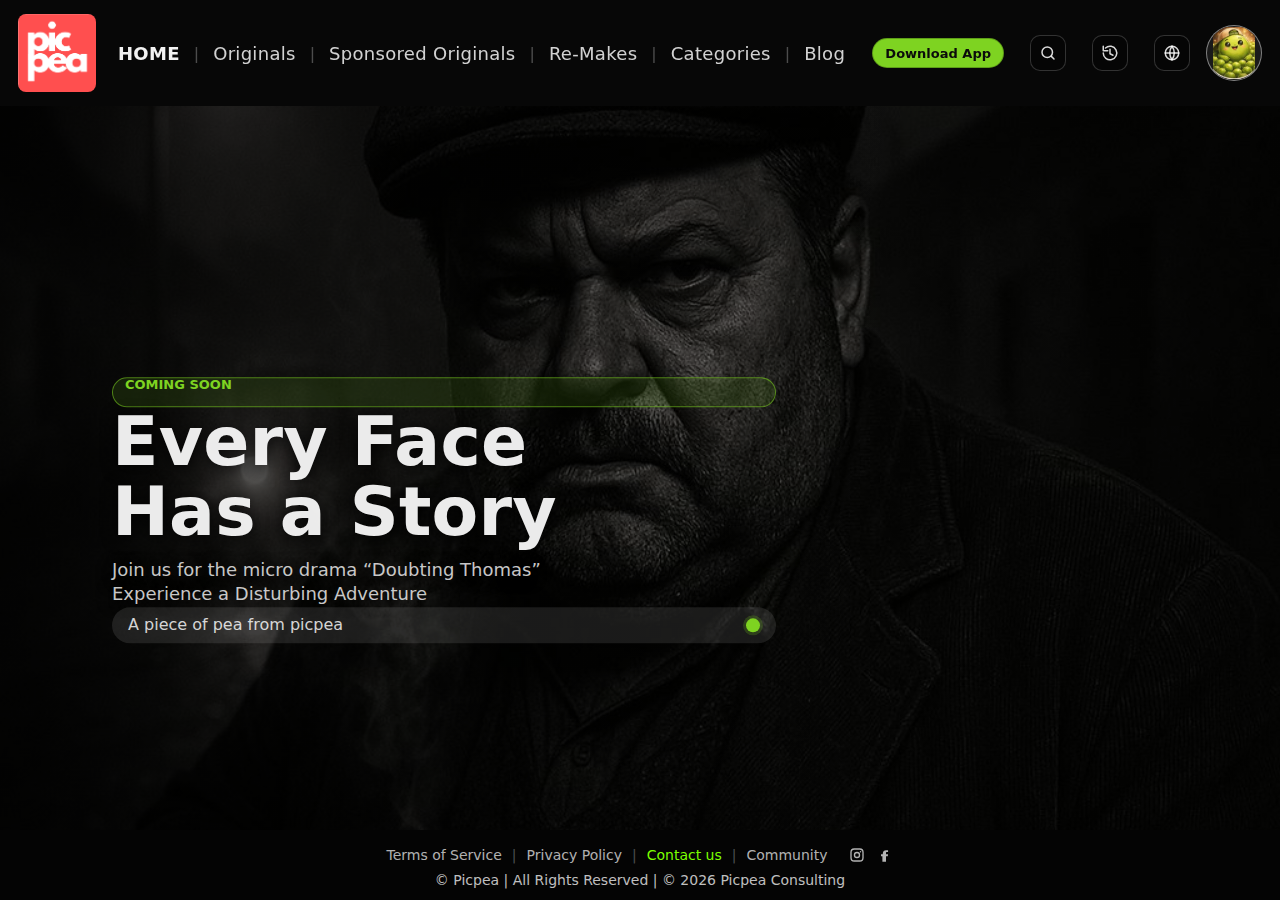
<file: index.html>
<!DOCTYPE html>

<html lang="en">
<head>
    <meta name="google-site-verification" content="h4TWh0Jeo3O_AjvS-w_kqd24vaJirA88tb8kxcRZXjg" />
<meta charset="utf-8"/>
<meta content="width=device-width, initial-scale=1" name="viewport"/>
<title>Picpea Studio | Original Micro Drama Series</title>
<meta name="build" content="20260211_v3b"/>
<link rel="preload" as="image" href="assets/pea.webp?v=20260211_1" type="image/webp" fetchpriority="high">
<link rel="preload" as="image" href="assets/pea.png?v=20260211_1" type="image/png" fetchpriority="high">

<link href="styles.20260211_1.css" rel="stylesheet"/>
  <link href="mobile.20260211_1.css" rel="stylesheet" media="(max-width: 768px)">
  <link rel="preload" as="image" href="assets/hero-bg.jpg">

  <link rel="preload" as="image" href="assets/hero_slide2.jpg">
  <link rel="preload" as="image" href="assets/hero_slide3.jpg">

<style id="pea-modal-inline">
/* Critical fixes: keep modal as overlay everywhere */
#subscribeModal.modal{position:fixed;inset:0;display:none;z-index:9999;}
#subscribeModal.modal.is-open{display:block;}
#subscribeModal .modal__backdrop{position:absolute;inset:0;background:rgba(0,0,0,.55);}
#subscribeModal .modal__panel{
  position:absolute;left:50%;top:50%;transform:translate(-50%,-50%);
  width:min(520px, calc(100vw - 32px));
  background:#0d0d0d;border:1px solid rgba(255,255,255,.14);
  border-radius:16px;box-shadow:0 20px 60px rgba(0,0,0,.55);
  color:#fff;
}
#subscribeModal .modal__header{display:flex;align-items:center;justify-content:space-between;padding:14px 16px;border-bottom:1px solid rgba(255,255,255,.08);}
#subscribeModal .modal__title{font-weight:700;font-size:16px;}
#subscribeModal .modal__close{background:transparent;border:0;color:#fff;font-size:22px;line-height:1;cursor:pointer;opacity:.85}
#subscribeModal .modal__close:hover{opacity:1}
#subscribeModal .modal__body{padding:14px 16px 16px;}
#subscribeModal .modal__text{margin:0 0 12px;opacity:.85}
#subscribeModal .subscribe{display:flex;gap:10px;align-items:center;margin:8px 0 10px;}
#subscribeModal .subscribe__input{
  flex:1;min-width:0;padding:12px 12px;border-radius:12px;
  border:1px solid rgba(255,255,255,.18);background:rgba(255,255,255,.06);color:#fff;
}
#subscribeModal .subscribe__input::placeholder{color:rgba(255,255,255,.55)}
#subscribeModal .subscribe__btn{
  padding:12px 14px;border-radius:12px;border:0;cursor:pointer;
  background:#7CFF3A;color:#041b02;font-weight:700;
}
#subscribeModal .modal__hint{opacity:.7;font-size:13px;margin-top:6px}
#subscribeModal .modal__toast{margin-top:10px;opacity:0;transform:translateY(6px);transition:all .2s ease;font-size:13px}
#subscribeModal .modal__toast.is-on{opacity:.95;transform:translateY(0)}
@media (max-width:768px){
  #subscribeModal .modal__panel{top:auto;bottom:12px;transform:translate(-50%,0);border-radius:18px;}
}

/* Force pea avatar visible on mobile; hide Log in pill if present */
@media (max-width:768px){
  #peaAvatar{display:grid !important;}
  /* If there is a Log in button, hide it so pea takes its place */
  #loginBtn{display:none !important;}
}

/* Pea hover/tap */
#peaAvatar{overflow:hidden;transition:transform .2s cubic-bezier(0.34,1.56,0.64,1);}
#peaAvatar:hover{transform:scale(1.1);}
#peaAvatar:active{transform:scale(1.08);}
#peaAvatar img{width:100%;height:100%;object-fit:cover;display:block;}
</style>


<style id="pea-size-inline">
/* Force pea size on desktop (inline + !important to beat cache/overrides) */
@media (min-width:769px){
  #peaFab, #peaAvatar, .pea-avatar, .peaIcon, .pea-icon, .avatar{
    width:56px !important;
    height:56px !important;
  }
  #peaFab img, #peaAvatar img, .pea-avatar img, .avatar img{
    width:100% !important;
    height:100% !important;
  }
}
</style>
  <!-- Favicons -->
  <link rel="icon" type="image/x-icon" href="/favicon.ico?v=3">
  <link rel="icon" type="image/png" sizes="32x32" href="/favicon-32x32.png?v=3">
  <link rel="icon" type="image/png" sizes="16x16" href="/favicon-16x16.png?v=3">
  <link rel="apple-touch-icon" sizes="180x180" href="/apple-touch-icon.png?v=3">
  <link rel="manifest" href="/site.webmanifest?v=3">
  <meta name="theme-color" content="#0f0f0f">
</head>
<body>
<header class="topbar">
    <meta name="google-site-verification" content="h4TWh0Jeo3O_AjvS-w_kqd24vaJirA88tb8kxcRZXjg" />
<div class="topbar__inner">
<a aria-label="Picpea" class="brand" href="#">
<img alt="Picpea Entertainment logo" class="brand__logo" src="assets/logo.png"/>
</a>
<nav aria-label="Main" class="nav">
<a class="nav__item nav__item--active" href="#">HOME</a>
<span class="nav__sep">|</span>
<a class="nav__item hide-mobile" href="#">Originals</a>
<span class="nav__sep hide-mobile">|</span>
<a class="nav__item hide-mobile" href="#">Sponsored Originals</a>
<span class="nav__sep hide-mobile">|</span>
<a class="nav__item hide-mobile" href="#">Re-Makes</a>
<span class="nav__sep hide-mobile">|</span>
<a class="nav__item" href="#">Categories</a>
<span class="nav__sep">|</span>
<a class="nav__item" href="blog.html">Blog</a>


        <!-- Mobile icon buttons (hidden on desktop via styles.css) -->
        <button class="icon-btn" type="button" aria-label="Search">
          <svg viewBox="0 0 24 24" aria-hidden="true">
            <circle cx="11" cy="11" r="7"></circle>
            <path d="M20 20l-3.5-3.5"></path>
          </svg>
        </button>
        <button class="icon-btn" type="button" aria-label="History">
          <svg viewBox="0 0 24 24" aria-hidden="true">
            <path d="M12 8v5l3 2"></path>
            <path d="M3 12a9 9 0 1 0 3-6.7"></path>
            <path d="M3 3v6h6"></path>
          </svg>
        </button>
</nav>
<div aria-label="Actions" class="top-actions">
<a class="btn btn--download" href="#">Download App</a>

<button class="action-icon" type="button" aria-label="Search"><svg viewBox="0 0 24 24" aria-hidden="true"><circle cx="11" cy="11" r="7"></circle><path d="M20 20l-3.5-3.5"></path></svg></button>
<button class="action-icon" type="button" aria-label="History"><svg viewBox="0 0 24 24" aria-hidden="true"><path d="M3 12a9 9 0 1 0 3-6.7"></path><path d="M3 3v6h6"></path><path d="M12 7v6l4 2"></path></svg></button>
<button class="action-icon action-icon--lang" type="button" aria-label="Language"><svg viewBox="0 0 24 24" aria-hidden="true"><circle cx="12" cy="12" r="9"></circle><path d="M3 12h18"></path><path d="M12 3a15 15 0 0 1 0 18"></path><path d="M12 3a15 15 0 0 0 0 18"></path></svg></button>
<button aria-label="Subscribe" class="avatar pea-avatar" type="button" id="peaAvatar"><picture><source srcset="assets/pea.webp?v=20260211_1" type="image/webp"><img src="assets/pea.png?v=20260211_1" alt="Picpea mascot" loading="eager" decoding="async" fetchpriority="high"></picture></button>
</div>
</div>
</header>
<main class="page">
<section aria-label="Hero" class="hero">
<div class="hero__copy"><div class="hero__pill"><span class="hero__pill-text">A piece of pea from picpea</span><span aria-hidden="true" class="hero__dot"></span></div><h1 class="hero__title"><span class="hero__title-line">Every Face</span>
<span class="hero__title-line">Has a Story</span></h1><p class="hero__desc">Join us for the micro drama &ldquo;Doubting Thomas&rdquo;<br/>Experience a Disturbing Adventure</p><a class="btn btn--chip hero__cta" href="#">COMING SOON</a></div>
</section>
<footer class="footer">
<div class="footer__links">
<a href="#">Terms of Service</a>
<span class="footer__sep">|</span>
<a href="#">Privacy Policy</a>
<span class="footer__sep">|</span>
<a href="#" id="contactLink">Contact us</a>
<span class="footer__sep">|</span>
	<span class="footer__community">
	  <a href="#">Community</a>
	  <span class="footer__social" aria-label="Social links">
	    <a class="footer__socialLink" href="https://www.instagram.com/picpeaapp/" aria-label="Instagram">
	      <svg viewBox="0 0 24 24" aria-hidden="true" focusable="false">
	        <path d="M7.8 2h8.4A5.8 5.8 0 0 1 22 7.8v8.4A5.8 5.8 0 0 1 16.2 22H7.8A5.8 5.8 0 0 1 2 16.2V7.8A5.8 5.8 0 0 1 7.8 2Zm8.4 2H7.8A3.8 3.8 0 0 0 4 7.8v8.4A3.8 3.8 0 0 0 7.8 20h8.4a3.8 3.8 0 0 0 3.8-3.8V7.8A3.8 3.8 0 0 0 16.2 4Zm-4.2 3.2A4.8 4.8 0 1 1 7.2 12 4.8 4.8 0 0 1 12 7.2Zm0 2A2.8 2.8 0 1 0 14.8 12 2.8 2.8 0 0 0 12 9.2ZM17.3 6.1a1.1 1.1 0 1 1-1.1 1.1 1.1 1.1 0 0 1 1.1-1.1Z"/>
	      </svg>
	    </a>
	    <a class="footer__socialLink" href="https://www.facebook.com/profile.php?id=61587593891219" aria-label="Facebook">
	      <svg viewBox="0 0 24 24" aria-hidden="true" focusable="false">
	        <path d="M13.5 22v-8h2.7l.4-3H13.5V9.1c0-.9.2-1.5 1.5-1.5h1.6V5c-.8-.1-1.8-.2-3-.2-2.9 0-4.9 1.8-4.9 5.1V11H6v3h2.1v8h5.4Z"/>
	      </svg>
	    </a>
	  </span>
	</span>
</div>
<div class="footer__copy">
        © Picpea | All Rights Reserved | © 2026 Picpea Consulting
      </div>
</footer>
</main>

<script>
(function () {
  const hero = document.querySelector('.hero');
  const title = document.querySelector('.hero__title');
  const descEl = document.querySelector('.hero__desc');
  if (!hero || !title) return;

  const slides = [
{ img: 'assets/hero-bg.jpg', lines: ['Every Face', 'Has a Story'], desc: `Join us for the micro drama &ldquo;Doubting Thomas&rdquo;<br/>Experience a Disturbing Adventure` },
    { img: 'assets/hero_slide2.jpg', lines: ['Ordinary People', 'Extraordinary Stories'], desc: `Join us for the micro drama &ldquo;Sunday League&rdquo;<br/>Meet the Neighbourhood Idiot` },
    { img: 'assets/hero_slide3.jpg', lines: ['Love Hurts', 'Truth Heals'], desc: `Join us for the micro drama &ldquo;No Love&rdquo;<br/>Discover the Love-Chaos Soap Opera.` },
    { img: 'assets/hero_slide4.jpg', lines: ['Too Load Inside', ''], desc: `Join us for the micro drama &ldquo;Confused Herself&rdquo;<br/>Meet the Corporate Mess — An Office Comedy` },
    { img: 'assets/hero_slide5.jpg',
      lines: ['Short Story, Long Shadow 🔥', ''],
      desc: `Join us for the micro drama &ldquo;About 40 per Box&rdquo;<br/>A Dark Suspense` },
    { img: 'assets/hero_slide6.jpg',
      lines: ['Best Told in the Dark', ''],
      desc: `Join us for the micro drama &ldquo;Assl**&rdquo;<br/>Discover a Disturbing Family Comedy` }

  ];

  // Preload images to prevent "text changes but image doesn't" feeling.
  slides.forEach(s => { const im = new Image(); im.src = s.img; });

  let i = 0;
  function applySlide(idx) {
    const s = slides[idx];
    hero.style.setProperty('--hero-bg', `url("${s.img}")`);
    // Mobile Safari fallback: set backgroundImage directly too
    hero.style.backgroundImage = `url("${s.img}")`;
    hero.setAttribute('data-slide', String(idx));

    // Slide 3 desktop crop tweak (native): apply when slide is active (idx===2)
    if (idx === 2 && window.matchMedia('(min-width: 769px)').matches) {
      // Use !important to beat any CSS rules
      hero.style.setProperty('background-position', 'center 36%', 'important');
    } else {
      hero.style.removeProperty('background-position');
    // Slide 6 full-frame ritual crop (moon + fire + tent + subject)
    if (idx === 5 && window.matchMedia('(min-width: 769px)').matches) {
      hero.style.setProperty('background-position', 'center 50%', 'important');
    }
    // Slide 5 dark suspense crop
    if (idx === 4 && window.matchMedia('(min-width: 769px)').matches) {
      hero.style.setProperty('background-position', 'center 36%', 'important');
    }
    // Slide 4 balanced desktop crop
    if (idx === 3 && window.matchMedia('(min-width: 769px)').matches) {
      hero.style.setProperty('background-position', 'center 36%', 'important');
    }
    }

    // Ensure we have exactly 2 line spans (keep the current design)
    let lineEls = title.querySelectorAll('.hero__title-line');
    if (lineEls.length !== 2) {
      title.innerHTML = '<span class="hero__title-line"></span><span class="hero__title-line"></span>';
      lineEls = title.querySelectorAll('.hero__title-line');
    }
    lineEls[0].textContent = s.lines[0] || '';
    lineEls[1].textContent = s.lines[1] || '';

    if (descEl) {
      const isMobile = window.matchMedia('(max-width: 768px)').matches;
      const slideDesc = (s.desc || '');
      if (slideDesc && slideDesc.trim().length) {
        descEl.innerHTML = slideDesc;
        descEl.style.display = '';
      } else {
        descEl.innerHTML = '';
        descEl.style.display = 'none';
      }
    }
  }

  applySlide(i);

  // Auto-rotate every 5s
  setInterval(function () {
    i = (i + 1) % slides.length;
    applySlide(i);
  }, 4000);
})();
</script>


<style>
@media (max-width: 768px) {
  /* Slide 2 (Sunday League) image: scale up without cover */
  .hero[data-slide="1"] {
    background-size: 120% auto !important;
  }

  /* Slide 3 (No Love) image: scale up without cover */
  .hero[data-slide="2"] {
    background-size: 120% auto !important;
  }

  /* Reduce the huge title on mobile */
  .hero__title {
    font-size: clamp(34px, 9.5vw, 48px) !important;
    line-height: .95 !important;
  }

  /* Remove blur panel behind copy on mobile (it was blurring the image) */
  .hero__copy {
    background: transparent !important;
    backdrop-filter: none !important;
    -webkit-backdrop-filter: none !important;
    box-shadow: none !important;
  }

}
</style>


<style>
@media (min-width: 769px) {
  /* Slide 3 desktop: reveal more jaw / chest */
  .hero[data-slide="2"] {
    background-position: center 35% !important;
  }
}
</style>




<!-- Subscribe modal -->

<div class="modal" id="contactModal" aria-hidden="true">
  <div class="modal__backdrop" data-close-contact="1"></div>
  <div class="modal__panel" role="dialog" aria-modal="true" aria-labelledby="contactTitle">
    <div class="modal__header">
      <div class="modal__title" id="contactTitle">Contact us</div>
      <button class="modal__close" type="button" aria-label="Close" data-close="1">×</button>
    </div>
    <div class="modal__body">
      <p class="modal__text">Reach us anytime:</p>
      
      <div class="modal__contact">
        <div class="modal__contactRow">
          <span class="modal__contactLabel">User Support</span>
          <span class="modal__dot">•</span>
          <a class="modal__contactLink" href="mailto:support@picpeastudio.com">support@picpeastudio.com</a>
          <button class="modal__copyBtn" type="button" data-copy-btn="support@picpeastudio.com" aria-label="Copy email"><span>Copy</span></button>
        </div>
        <div class="modal__contactRow">
          <span class="modal__contactLabel">Contact for Business</span>
          <span class="modal__dot">•</span>
          <a class="modal__contactLink" href="mailto:business@picpeastudio.com">business@picpeastudio.com</a>
          <button class="modal__copyBtn" type="button" data-copy-btn="business@picpeastudio.com" aria-label="Copy email"><span>Copy</span></button>
        </div>
      </div>

    </div>
  </div>
</div>

<div class="modal" id="subscribeModal" aria-hidden="true">
  <div class="modal__backdrop" data-close="1"></div>
  <div class="modal__panel" role="dialog" aria-modal="true" aria-labelledby="subscribeTitle">
    <div class="modal__header">
      <div class="modal__title" id="subscribeTitle">Stay in the loop</div>
      <button class="modal__close" type="button" aria-label="Close" data-close="1">×</button>
    </div>
    <div class="modal__body">
      <p class="modal__text">Drop your email and we’ll start building the subscriber list for launches & drops.</p>
      <form id="subscribeForm" class="subscribe">
        <input class="subscribe__input" type="email" id="subscribeEmail" placeholder="you@email.com" required autocomplete="email">
        <button class="subscribe__btn" type="submit">Subscribe</button>
      </form>
      <div class="modal__hint">We’ll only use your email for Picpea updates.</div>
      <div class="modal__toast" id="subToast" aria-live="polite"></div>
    </div>
  </div>
</div>
<script>
(function(){
  const avatar = document.getElementById('peaAvatar');
  const loginBtn = document.getElementById('loginBtn');
  const modal = document.getElementById('subscribeModal');
  const contactModal = document.getElementById('contactModal');
  const contactLink = document.getElementById('contactLink');
  const form = document.getElementById('subscribeForm');
  const emailInput = document.getElementById('subscribeEmail');
  const toast = document.getElementById('subToast');

  function getSubs(){
    try { return JSON.parse(localStorage.getItem('pp_subscribers') || '[]'); } catch(e){ return []; }
  }
  function setSubs(arr){
    try { localStorage.setItem('pp_subscribers', JSON.stringify(arr)); } catch(e){}
  }

  function openModal(){
    document.body.style.overflow='hidden';
    if(!modal) return;
    modal.classList.add('is-open');
    modal.setAttribute('aria-hidden','false');
    if(emailInput) setTimeout(()=>emailInput.focus(), 50);
  }
  
  function openContact(){
    document.body.style.overflow='hidden';
    if(!contactModal) return;
    contactModal.classList.add('is-open');
    contactModal.setAttribute('aria-hidden','false');
  }
  function closeContact(){
    document.body.style.overflow='';
    if(!contactModal) return;
    contactModal.classList.remove('is-open');
    contactModal.setAttribute('aria-hidden','true');
  }

      // Contact modal close (X / overlay / ESC)
      const contactCloseBtn = contactModal && contactModal.querySelector('[data-close-contact]');
      if (contactCloseBtn) contactCloseBtn.addEventListener('click', closeContact);
      if (contactModal) contactModal.addEventListener('click', (e) => {
        if (e.target === contactModal) closeContact();
      });
      document.addEventListener('keydown', (e) => {
        if (e.key === 'Escape' && contactModal && contactModal.classList.contains('is-open')) closeContact();
      });

  function closeModal(){
    document.body.style.overflow='';
    if(!modal) return;
    modal.classList.remove('is-open');
    modal.setAttribute('aria-hidden','true');
  }

  if(avatar){ avatar.addEventListener('click', openModal); }
  if(loginBtn){ loginBtn.addEventListener('click', openModal); }

  if(contactLink){ contactLink.addEventListener('click', function(e){ e.preventDefault(); openContact(); }); }

  if(modal){
    modal.addEventListener('click', function(e){
      if(e.target && e.target.getAttribute('data-close') === '1'){ closeModal(); }
    });
    document.addEventListener('keydown', function(e){
      if(e.key === 'Escape') closeModal();
    });
  }

  function flash(msg){
    if(!toast) return;
    toast.textContent = msg;
    toast.classList.add('is-on');
    clearTimeout(toast.__t);
    toast.__t = setTimeout(()=>toast.classList.remove('is-on'), 1800);
  }

  if(form){
    form.addEventListener('submit', function(e){
      e.preventDefault();
      const email = (emailInput && emailInput.value || '').trim();
      if(!email) return;
      const arr = getSubs();
      if(arr.indexOf(email) === -1) arr.push(email);
      setSubs(arr);
      if(emailInput) emailInput.value = '';
      flash('Saved! ✨');
    });
  }
})();
</script>


<script>
(function(){
  const contactModal = document.getElementById('contactModal');
  const contactLink = document.getElementById('contactLink');

  function openContact(){
    if(!contactModal) return;
    contactModal.classList.add('is-open');
    contactModal.setAttribute('aria-hidden','false');
  }
  function closeContact(){
    if(!contactModal) return;
    contactModal.classList.remove('is-open');
    contactModal.setAttribute('aria-hidden','true');
  }

  if(contactLink){
    contactLink.addEventListener('click', function(e){
      e.preventDefault();
      openContact();
    });
  }

  if(contactModal){
    contactModal.addEventListener('click', function(e){
      const closeEl = e.target && (e.target.closest ? e.target.closest('[data-close="1"]') : null);
      if(closeEl) closeContact();
    });
  }

  document.addEventListener('keydown', function(e){
    if(e.key === 'Escape'){
      if(contactModal && contactModal.classList.contains('is-open')) closeContact();
    }
  });

  const toast = document.getElementById('subToast');
  let toastTimer = null;
  function flash(msg){
    if(!toast) return;
    toast.textContent = msg;
    toast.classList.add('show');
    clearTimeout(toastTimer);
    toastTimer = setTimeout(()=>toast.classList.remove('show'), 1200);
  }

  async function copyToClipboard(text){
    try{
      if(navigator.clipboard && window.isSecureContext){
        await navigator.clipboard.writeText(text);
        return true;
      }
    }catch(e){}
    try{
      const ta = document.createElement('textarea');
      ta.value = text;
      ta.setAttribute('readonly','');
      ta.style.position='fixed';
      ta.style.left='-9999px';
      document.body.appendChild(ta);
      ta.select();
      const ok = document.execCommand('copy');
      document.body.removeChild(ta);
      return ok;
    }catch(e){ return false; }
  }

  document.addEventListener('click', async function(e){
    const btn = e.target && e.target.closest && e.target.closest('[data-copy-btn]');
    if(!btn) return;
    e.preventDefault();
    const val = btn.getAttribute('data-copy-btn');
    if(!val) return;
    const ok = await copyToClipboard(val);
    flash(ok ? 'Copied! ✅' : 'Copy failed');
    btn.classList.remove('copied');
    // trigger micro pop
    void btn.offsetWidth;
    btn.classList.add('copied');
    setTimeout(()=>btn.classList.remove('copied'), 220);
  });
})();
</script>

</body>
</html>
</file>
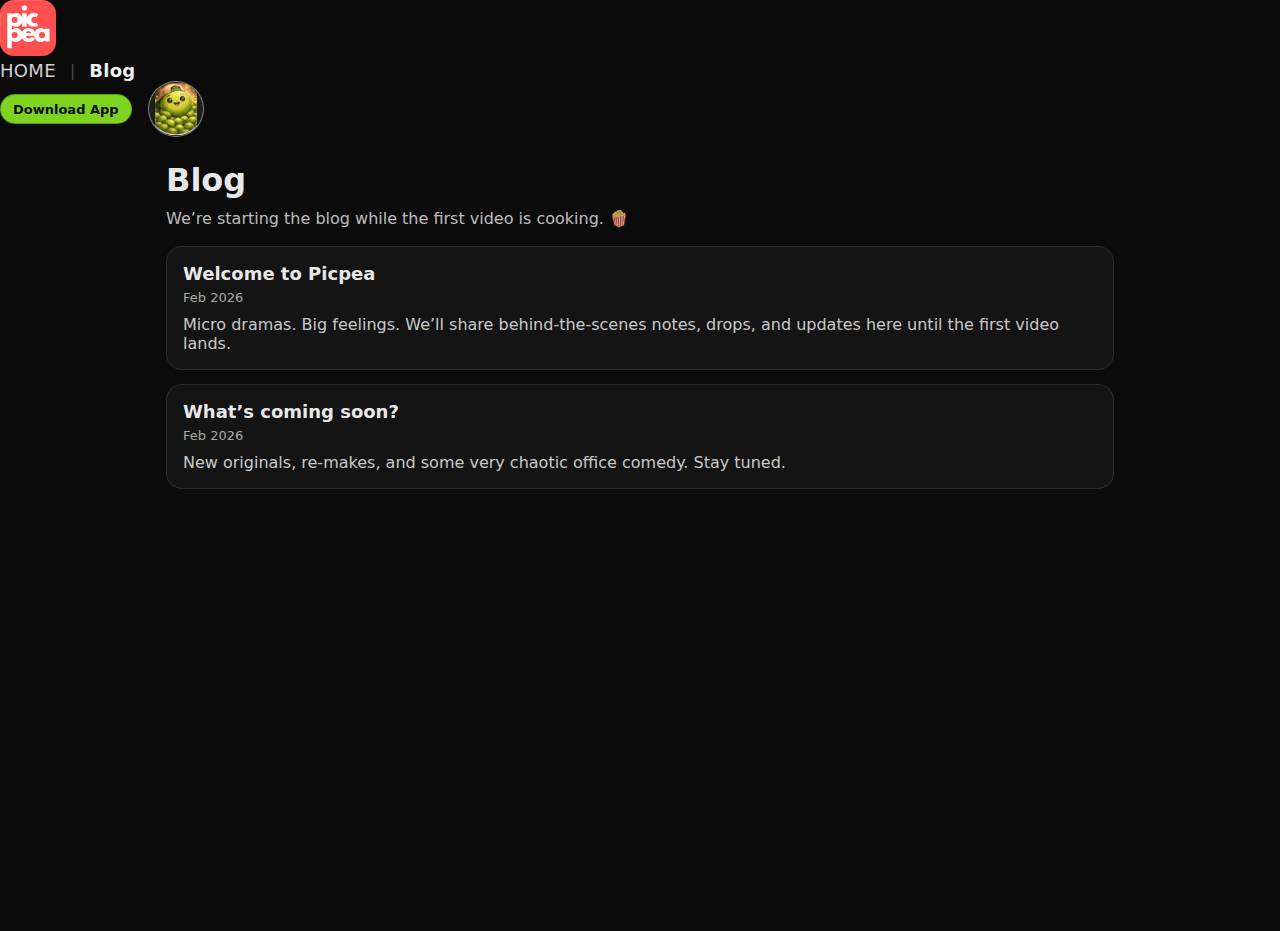
<file: blog.html>
<!DOCTYPE html><html lang="en"><head><meta charset="utf-8"/><meta content="width=device-width, initial-scale=1" name="viewport"/><title>Picpea Studio | Original Micro Drama Series</title><meta content="20260211_v3b" name="build"/><link as="image" fetchpriority="high" href="assets/pea.webp?v=20260211_1" rel="preload" type="image/webp"/><link as="image" fetchpriority="high" href="assets/pea.png?v=20260211_1" rel="preload" type="image/png"/><link href="styles.20260211_1.css" rel="stylesheet"><link href="mobile.20260211_1.css" media="(max-width: 768px)" rel="stylesheet"/><style id="pea-modal-inline">
/* Critical fixes: keep modal as overlay everywhere */
#subscribeModal.modal{position:fixed;inset:0;display:none;z-index:9999;}
#subscribeModal.modal.is-open{display:block;}
#subscribeModal .modal__backdrop{position:absolute;inset:0;background:rgba(0,0,0,.55);}
#subscribeModal .modal__panel{ position:absolute;left:50%;top:50%;transform:translate(-50%,-50%); width:min(520px, calc(100vw - 32px)); background:#0d0d0d;border:1px solid rgba(255,255,255,.14); border-radius:16px;box-shadow:0 20px 60px rgba(0,0,0,.55); color:#fff;
}
#subscribeModal .modal__header{display:flex;align-items:center;justify-content:space-between;padding:14px 16px;border-bottom:1px solid rgba(255,255,255,.08);}
#subscribeModal .modal__title{font-weight:700;font-size:16px;}
#subscribeModal .modal__close{background:transparent;border:0;color:#fff;font-size:22px;line-height:1;cursor:pointer;opacity:.85}
#subscribeModal .modal__close:hover{opacity:1}
#subscribeModal .modal__body{padding:14px 16px 16px;}
#subscribeModal .modal__text{margin:0 0 12px;opacity:.85}
#subscribeModal .subscribe{display:flex;gap:10px;align-items:center;margin:8px 0 10px;}
#subscribeModal .subscribe__input{ flex:1;min-width:0;padding:12px 12px;border-radius:12px; border:1px solid rgba(255,255,255,.18);background:rgba(255,255,255,.06);color:#fff;
}
#subscribeModal .subscribe__input::placeholder{color:rgba(255,255,255,.55)}
#subscribeModal .subscribe__btn{ padding:12px 14px;border-radius:12px;border:0;cursor:pointer; background:#7CFF3A;color:#041b02;font-weight:700;
}
#subscribeModal .modal__hint{opacity:.7;font-size:13px;margin-top:6px}
#subscribeModal .modal__toast{margin-top:10px;opacity:0;transform:translateY(6px);transition:all .2s ease;font-size:13px}
#subscribeModal .modal__toast.is-on{opacity:.95;transform:translateY(0)}
@media (max-width:768px){ #subscribeModal .modal__panel{top:auto;bottom:12px;transform:translate(-50%,0);border-radius:18px;}
} /* Force pea avatar visible on mobile; hide Log in pill if present */
@media (max-width:768px){ #peaAvatar{display:grid !important;} /* If there is a Log in button, hide it so pea takes its place */ #loginBtn{display:none !important;}
} /* Pea hover/tap */
#peaAvatar{overflow:hidden;transition:transform .2s cubic-bezier(0.34,1.56,0.64,1);}
#peaAvatar:hover{transform:scale(1.1);}
#peaAvatar:active{transform:scale(1.08);}
#peaAvatar img{width:100%;height:100%;object-fit:cover;display:block;}
</style><style id="blog-logo-fix">
/* Blog mobile logo failsafe */
.logo{width:56px;height:56px;display:inline-block !important;flex:0 0 auto !important;}
.logo img{width:100% !important;height:100% !important;object-fit:contain !important;border-radius:14px;display:block;}
@media (max-width:768px){ .logo{width:64px;height:64px;}
}
</style><style id="pea-size-inline">
/* Force pea size on desktop (inline + !important to beat cache/overrides) */
@media (min-width:769px){ #peaFab, #peaAvatar, .pea-avatar, .peaIcon, .pea-icon, .avatar{ width:56px !important; height:56px !important; } #peaFab img, #peaAvatar img, .pea-avatar img, .avatar img{ width:100% !important; height:100% !important; }
}
</style><link href="/favicon.ico?v=3" rel="icon" type="image/x-icon"/><link href="/favicon-32x32.png?v=3" rel="icon" sizes="32x32" type="image/png"/><link href="/favicon-16x16.png?v=3" rel="icon" sizes="16x16" type="image/png"/><link href="/apple-touch-icon.png?v=3" rel="apple-touch-icon" sizes="180x180"/><link href="/site.webmanifest?v=3" rel="manifest"/><meta content="#0f0f0f" name="theme-color"/></link><meta content="Picpea Studio blog: updates, stories, and announcements." name="description"/><meta content="index,follow" name="robots"/><link href="https://picpeastudio.com/blog.html" rel="canonical"/><meta content="website" property="og:type"/><meta content="Picpea Studio" property="og:site_name"/><meta content="Picpea Studio | Original Micro Drama Series" property="og:title"/><meta content="Picpea Studio blog: updates, stories, and announcements." property="og:description"/><meta content="https://picpeastudio.com/blog.html" property="og:url"/><meta content="https://picpeastudio.com/assets/og-image.jpg" property="og:image"/><meta content="summary_large_image" name="twitter:card"/><meta content="Picpea Studio | Original Micro Drama Series" name="twitter:title"/><meta content="Picpea Studio blog: updates, stories, and announcements." name="twitter:description"/><meta content="https://picpeastudio.com/assets/og-image.jpg" name="twitter:image"/><script type="application/ld+json">{"@context": "https://schema.org", "@type": "Organization", "name": "Picpea Studio", "url": "https://picpeastudio.com", "logo": "https://picpeastudio.com/logo.png"}</script></head><body><header class="header"><div class="header__inner"><a aria-label="Picpea home" class="logo" href="index.html"><img alt="Picpea" src="assets/logo.png"/></a><nav class="nav"><a class="nav__item" href="index.html">HOME</a><span class="nav__sep">|</span><a class="nav__item nav__item--active" href="blog.html">Blog</a></nav><div class="top-actions"><a class="btn btn--download" href="#">Download App</a><button aria-label="Subscribe" class="avatar pea-avatar" id="peaAvatar" type="button"><picture><source srcset="assets/pea.webp?v=20260211_1" type="image/webp"/><img alt="Picpea mascot" decoding="async" fetchpriority="high" loading="eager" src="assets/pea.png?v=20260211_1"/></picture></button></div></div></header><main class="page" style="padding: 24px 16px; max-width: 980px; margin: 0 auto;"><h1 style="margin:0 0 10px;">Blog</h1><p style="opacity:.8; margin:0 0 18px;">We’re starting the blog while the first video is cooking. 🍿</p><article style="background:rgba(255,255,255,.04); border:1px solid rgba(255,255,255,.10); border-radius:16px; padding:16px; margin-bottom:14px;"><h2 style="margin:0 0 6px; font-size:18px;">Welcome to Picpea</h2><div style="opacity:.7; font-size:13px; margin-bottom:10px;">Feb 2026</div><p style="margin:0; opacity:.85;">Micro dramas. Big feelings. We’ll share behind-the-scenes notes, drops, and updates here until the first video lands.</p></article><article style="background:rgba(255,255,255,.04); border:1px solid rgba(255,255,255,.10); border-radius:16px; padding:16px;"><h2 style="margin:0 0 6px; font-size:18px;">What’s coming soon?</h2><div style="opacity:.7; font-size:13px; margin-bottom:10px;">Feb 2026</div><p style="margin:0; opacity:.85;">New originals, re-makes, and some very chaotic office comedy. Stay tuned.</p></article></main><div aria-hidden="true" class="modal" id="contactModal"><div class="modal__backdrop" data-close-contact="1"></div><div aria-labelledby="contactTitle" aria-modal="true" class="modal__panel" role="dialog"><div class="modal__header"><div class="modal__title" id="contactTitle">Contact us</div><button aria-label="Close" class="modal__close" data-close="1" type="button">×</button></div><div class="modal__body"><p class="modal__text">Reach us anytime:</p><div class="modal__contact"><div class="modal__contactRow"><span class="modal__contactLabel">User Support</span><span class="modal__dot">•</span><a class="modal__contactLink" href="mailto:support@picpeastudio.com">support@picpeastudio.com</a><button aria-label="Copy email" class="modal__copyBtn" data-copy-btn="support@picpeastudio.com" type="button"><span>Copy</span></button></div><div class="modal__contactRow"><span class="modal__contactLabel">Contact for Business</span><span class="modal__dot">•</span><a class="modal__contactLink" href="mailto:business@picpeastudio.com">business@picpeastudio.com</a><button aria-label="Copy email" class="modal__copyBtn" data-copy-btn="business@picpeastudio.com" type="button"><span>Copy</span></button></div></div></div></div></div><div aria-hidden="true" class="modal" id="subscribeModal"><div class="modal__backdrop" data-close="1"></div><div aria-labelledby="subscribeTitle" aria-modal="true" class="modal__panel" role="dialog"><div class="modal__header"><div class="modal__title" id="subscribeTitle">Stay in the loop</div><button aria-label="Close" class="modal__close" data-close="1" type="button">×</button></div><div class="modal__body"><p class="modal__text">Drop your email and we’ll start building the subscriber list for launches &amp; drops.</p><form class="subscribe" id="subscribeForm"><input autocomplete="email" class="subscribe__input" id="subscribeEmail" placeholder="you@email.com" required="" type="email"/><button class="subscribe__btn" type="submit">Subscribe</button></form><div class="modal__hint">We’ll only use your email for Picpea updates.</div><div aria-live="polite" class="modal__toast" id="subToast"></div></div></div></div><script>
(function(){ const avatar = document.getElementById('peaAvatar'); const loginBtn = document.getElementById('loginBtn'); const modal = document.getElementById('subscribeModal'); const contactModal = document.getElementById('contactModal'); const contactLink = document.getElementById('contactLink'); const form = document.getElementById('subscribeForm'); const emailInput = document.getElementById('subscribeEmail'); const toast = document.getElementById('subToast'); function getSubs(){ try { return JSON.parse(localStorage.getItem('pp_subscribers') || '[]'); } catch(e){ return []; } } function setSubs(arr){ try { localStorage.setItem('pp_subscribers', JSON.stringify(arr)); } catch(e){} } function openModal(){ document.body.style.overflow='hidden'; modal.classList.add('is-open'); modal.setAttribute('aria-hidden','false'); setTimeout(()=>emailInput.focus(), 50); } function openContact(){ document.body.style.overflow='hidden'; if(!contactModal) return; contactModal.classList.add('is-open'); contactModal.setAttribute('aria-hidden','false'); } function closeContact(){ document.body.style.overflow=''; if(!contactModal) return; contactModal.classList.remove('is-open'); contactModal.setAttribute('aria-hidden','true'); } // Contact modal close (X / overlay / ESC) const contactCloseBtn = contactModal && contactModal.querySelector('[data-close-contact]'); if (contactCloseBtn) contactCloseBtn.addEventListener('click', closeContact); if (contactModal) contactModal.addEventListener('click', (e) => { if (e.target === contactModal) closeContact(); }); document.addEventListener('keydown', (e) => { if (e.key === 'Escape' && contactModal && contactModal.classList.contains('is-open')) closeContact(); }); function closeModal(){ document.body.style.overflow=''; modal.classList.remove('is-open'); modal.setAttribute('aria-hidden','true'); } function flash(msg){ toast.textContent = msg; toast.classList.add('is-on'); clearTimeout(toast.__t); toast.__t=setTimeout(()=>toast.classList.remove('is-on'),1800); } avatar && avatar.addEventListener('click', openModal); modal && modal.addEventListener('click', (e)=>{ if(e.target && e.target.getAttribute('data-close')==='1') closeModal(); }); document.addEventListener('keydown', (e)=>{ if(e.key==='Escape') closeModal(); }); form && form.addEventListener('submit', (e)=>{ e.preventDefault(); const email=(emailInput.value||'').trim(); if(!email) return; const arr=getSubs(); if(arr.indexOf(email)===-1) arr.push(email); setSubs(arr); emailInput.value=''; flash('Saved! ✨'); });
})();
</script><script>
(function(){ const contactModal = document.getElementById('contactModal'); const contactLink = document.getElementById('contactLink'); function openContact(){ if(!contactModal) return; contactModal.classList.add('is-open'); contactModal.setAttribute('aria-hidden','false'); } function closeContact(){ if(!contactModal) return; contactModal.classList.remove('is-open'); contactModal.setAttribute('aria-hidden','true'); } if(contactLink){ contactLink.addEventListener('click', function(e){ e.preventDefault(); openContact(); }); } if(contactModal){ contactModal.addEventListener('click', function(e){ const closeEl = e.target && (e.target.closest ? e.target.closest('[data-close="1"]') : null); if(closeEl) closeContact(); }); } document.addEventListener('keydown', function(e){ if(e.key === 'Escape'){ if(contactModal && contactModal.classList.contains('is-open')) closeContact(); } }); const toast = document.getElementById('subToast'); let toastTimer = null; function flash(msg){ if(!toast) return; toast.textContent = msg; toast.classList.add('show'); clearTimeout(toastTimer); toastTimer = setTimeout(()=>toast.classList.remove('show'), 1200); } async function copyToClipboard(text){ try{ if(navigator.clipboard && window.isSecureContext){ await navigator.clipboard.writeText(text); return true; } }catch(e){} try{ const ta = document.createElement('textarea'); ta.value = text; ta.setAttribute('readonly',''); ta.style.position='fixed'; ta.style.left='-9999px'; document.body.appendChild(ta); ta.select(); const ok = document.execCommand('copy'); document.body.removeChild(ta); return ok; }catch(e){ return false; } } document.addEventListener('click', async function(e){ const btn = e.target && e.target.closest && e.target.closest('[data-copy-btn]'); if(!btn) return; e.preventDefault(); const val = btn.getAttribute('data-copy-btn'); if(!val) return; const ok = await copyToClipboard(val); flash(ok ? 'Copied! ✅' : 'Copy failed'); btn.classList.remove('copied'); // trigger micro pop void btn.offsetWidth; btn.classList.add('copied'); setTimeout(()=>btn.classList.remove('copied'), 220); });
})();
</script></body></html>
</file>
<file: styles.20260211_1.css>
:root{--bg:#0b0b0b;--text:rgba(255,255,255,.92);--muted:rgba(255,255,255,.72);--line:rgba(255,255,255,.20);--panel:rgba(0,0,0,.32);--panel2:rgba(0,0,0,.55);--green:#7ED321;--green2:#6BC81E}*{box-sizing:border-box}html,body{height:100%}body{margin:0;background:var(--bg);color:var(--text);font-family:system-ui,-apple-system,Segoe UI,Roboto,Arial,sans-serif}.topbar{position:sticky;top:0;z-index:10;background:rgba(0,0,0,.35);backdrop-filter:blur(2px)}.topbar__inner{display:flex;align-items:center;gap:22px;padding:14px 18px;max-width:1400px;margin:0 auto}.brand{display:inline-flex;align-items:center;justify-content:center;width:78px;height:78px;border-radius:8px;overflow:hidden;flex:0 0 auto}.brand__logo{width:100%;height:100%;object-fit:cover}.nav{display:flex;align-items:center;gap:14px;flex:1 1 auto;min-width:0;white-space:nowrap;overflow-x:auto;overflow-y:hidden;-webkit-overflow-scrolling:touch}.nav__item{color:rgba(255,255,255,.82);text-decoration:none;font-size:18px;letter-spacing:.3px}.nav::-webkit-scrollbar{height:0}.nav{scrollbar-width:none}.nav__item:hover{color:rgba(255,255,255,.95)}.nav__item--active{color:rgba(255,255,255,.95);font-weight:700}.nav__sep{color:rgba(255,255,255,.28)}.top-actions{display:flex;align-items:center;gap:16px;flex:0 0 auto;white-space:nowrap;overflow-x:auto;scrollbar-width:none}.top-actions::-webkit-scrollbar{display:none}.btn{display:inline-flex;align-items:center;justify-content:center;height:30px;padding:0 12px;border-radius:999px;font-size:13px;line-height:1;text-decoration:none;user-select:none;white-space:nowrap;overflow-x:auto;scrollbar-width:none}.top-actions::-webkit-scrollbar{display:none}.btn--download{background:var(--green);color:#0b0b0b;font-weight:600;border:1px solid rgba(0,0,0,.25)}.btn--download:hover{background:var(--green2)}.btn--chip{background:rgba(126,211,33,.12);color:var(--green);border:1px solid rgba(126,211,33,.55);font-weight:600}.btn--chip:hover{background:rgba(126,211,33,.20)}.action{background:transparent;border:0;color:rgba(255,255,255,.80);font-size:14px;cursor:pointer;padding:6px 6px}.action-icon{width:36px;height:36px;display:inline-flex;align-items:center;justify-content:center;padding:0;border:1px solid rgba(255,255,255,.18);background:rgba(0,0,0,.25);border-radius:10px;margin-left:10px;color:rgba(255,255,255,.85);cursor:pointer}.action-icon svg{width:18px;height:18px;fill:none;stroke:currentColor;stroke-width:2;stroke-linecap:round;stroke-linejoin:round}.action-icon:active{transform:scale(.98)}.action:hover{color:rgba(255,255,255,.95)}.avatar{width:28px;height:28px;border-radius:999px;border:1px solid rgba(255,255,255,.45);background:rgba(255,255,255,.08);cursor:pointer}.page{min-height:calc(100vh - 106px);display:flex;flex-direction:column}.hero{position:relative;flex:1 1 auto;min-height:620px;background-image:var(--hero-bg,url("assets/hero-bg.jpg"));background-size:cover;background-position:center 35%;background-repeat:no-repeat}.hero::before{content:"";position:absolute;inset:0;pointer-events:none;background:linear-gradient(90deg,rgba(0,0,0,.72) 0%,rgba(0,0,0,.55) 28%,rgba(0,0,0,.28) 48%,rgba(0,0,0,0) 72%),radial-gradient(900px 520px at 18% 55%,rgba(0,0,0,.18),rgba(0,0,0,.55));mix-blend-mode:normal}.hero__copy{position:absolute;left:84px;top:56%;transform:translateY(-50%);width:min(720px,calc(100% - 160px));padding:22px 28px 22px;background:transparent;border:0;border-radius:0;backdrop-filter:none;box-shadow:none}.hero__pill{display:flex;align-items:center;justify-content:space-between;gap:14px;width:100%;padding:10px 16px;border-radius:999px;background:rgba(255,255,255,.10);border:0;color:rgba(255,255,255,.82);font-size:16px;line-height:1;margin-bottom:16px}.hero__dot{width:14px;height:14px;border-radius:50%;background:var(--green);box-shadow:0 0 0 3px rgba(126,211,33,.20);flex:0 0 auto}.hero__title{margin:0 0 12px;font-size:68px;line-height:1.02;letter-spacing:0.2px;font-weight:700;text-transform:none}.hero__title-line{display:block}.hero__desc{margin:0;max-width:520px;font-size:18px;line-height:1.35;color:rgba(255,255,255,.78)}.hero__desc strong{color:rgba(255,255,255,.92);font-weight:700}.footer{background:rgba(0,0,0,.58);padding:16px 18px 12px;margin-top:auto}.footer__links{display:flex;justify-content:center;flex-wrap:wrap;gap:10px;row-gap:8px;align-items:center;text-align:center;font-size:14px}.footer__links a{color:rgba(255,255,255,.70);text-decoration:none}.footer__links a:hover{color:rgba(255,255,255,.92)}.footer__sep{color:rgba(255,255,255,.30)}.footer__community{display:inline-flex;align-items:center;gap:10px;white-space:nowrap}.footer__social{display:inline-flex;align-items:center;gap:10px;margin-left:10px}.footer__socialLink{display:inline-flex;align-items:center;justify-content:center;width:18px;height:18px;color:rgba(255,255,255,.70);text-decoration:none}.footer__socialLink:hover{color:rgba(255,255,255,.92)}.footer__socialLink svg{width:16px;height:16px;fill:currentColor;display:block}.footer__copy{margin-top:8px;text-align:center;font-size:14px;color:rgba(255,255,255,.75)}@media (max-width:980px){.nav{display:none}.hero__copy{position:absolute;left:84px;top:56%;transform:translateY(-50%);width:min(720px,calc(100% - 160px));padding:22px 28px 22px;background:rgba(0,0,0,.44);border:0;border-radius:16px;backdrop-filter:blur(6px);box-shadow:0 18px 40px rgba(0,0,0,.35)}.hero__title{font-size:42px}}@media (max-width:520px){.brand{width:64px;height:64px}.topbar__inner{padding:10px 12px;gap:12px}.hero{min-height:520px}.hero__title{font-size:34px}}.hero__title,.hero__subtitle,.hero__desc,.hero__pillText{text-shadow:0 2px 16px rgba(0,0,0,.85)}.icon-btn{display:none}.hero__cta{display:inline-block;margin-top:14px}@media (min-width:1024px){.hero__copy{display:flex;flex-direction:column}.hero__cta{order:1}.hero__title{order:2}.hero__desc{order:3}.hero__pill{order:4}}.pea-avatar{overflow:hidden}.pea-avatar img{width:100%;height:100%;object-fit:cover;display:block}.pea-avatar{transition:transform .2s cubic-bezier(0.34,1.56,0.64,1)}.pea-avatar:hover{transform:scale(1.1)}.pea-avatar:active{transform:scale(1.08)}.logo{width:56px;height:56px;display:inline-block}.logo img{width:100%;height:100%;object-fit:contain;border-radius:14px;display:block}@media (min-width:769px){#peaFab{width:56px;height:56px}}.modal__contact{margin-top:10px}.modal__contactLink{color:rgba(255,255,255,.92);text-decoration:underline}.modal__contactLink:hover{opacity:.9}.modal{position:fixed;inset:0;z-index:1000;display:block;opacity:0;visibility:hidden;pointer-events:none;transition:opacity .15s ease-out,visibility 0s linear .15s}.modal.is-open{opacity:1;visibility:visible;pointer-events:auto;transition:opacity .15s ease-out}.modal__backdrop{position:absolute;inset:0;background:rgba(0,0,0,.55);opacity:0;transition:opacity .15s ease-out}.modal.is-open .modal__backdrop{opacity:1}.modal__panel{position:absolute;left:50%;top:50%;transform:translate(-50%,-50%) scale(.98);opacity:0;transition:transform .15s ease-out,opacity .15s ease-out}.modal.is-open .modal__panel{opacity:1;transform:translate(-50%,-50%) scale(1)}#contactLink{color:#7CFF00}#contactLink:hover{filter:brightness(1.05)}.modal__contactLink{color:#4da3ff;text-decoration:underline}.modal__contactRow{display:flex;align-items:center;gap:10px;margin:8px 0;gap:0px}.modal__copyBtn{margin-left:auto;background:rgba(255,255,255,.08);border:1px solid rgba(255,255,255,.16);color:#fff;border-radius:10px;padding:8px 10px;cursor:pointer;font-size:13px;line-height:1;display:inline-flex;align-items:center;gap:6px}.modal__contactLabel{color:rgba(255,255,255,0.92);font-weight:600;white-space:nowrap}.modal__dot{opacity:0.6;margin:0 8px;user-select:none}.modal__contactLink{color:#76b7ff;text-decoration:none;white-space:nowrap;flex:0 0 auto}.modal__contactLink:hover{text-decoration:underline}.modal__copyBtn:hover{background:rgba(255,255,255,.12)}.modal__copyBtn:active{transform:translateY(1px)}.modal__titleIcon{width:16px;height:16px;display:inline-block;opacity:.9}.modal__title{display:flex;align-items:center;gap:8px}.toast{position:fixed;left:50%;bottom:24px;transform:translateX(-50%);background:rgba(0,0,0,.75);color:#fff;padding:10px 14px;border-radius:12px;font-size:14px;opacity:0;pointer-events:none;transition:opacity .15s ease-out}.toast.show{opacity:1}#contactLink{color:#7CFF00}#contactLink:hover{filter:brightness(1.05)}#contactModal .modal__title{color:#7CFF00}@media (max-width:768px){#contactModal .modal__contactRow{border-radius:12px;padding:8px 8px;transition:background .15s ease-out,transform .15s ease-out}#contactModal .modal__contactRow:active{background:rgba(255,255,255,.08);transform:scale(0.99)}}.modal__copyBtn .copyIcon{display:inline-block;transform:translateZ(0)}.modal__copyBtn.copied .copyIcon{animation:copyPop .18s ease-out}@keyframes copyPop{0%{transform:scale(1)}60%{transform:scale(1.25)}100%{transform:scale(1)}}#contactModal .modal__content{position:relative}#contactModal .modal__title{display:flex;align-items:center;justify-content:space-between;gap:12px;padding-right:42px}#contactModal .modal__close{position:absolute;top:12px;right:12px;width:32px;height:32px;border-radius:10px;display:flex;align-items:center;justify-content:center;background:rgba(255,255,255,.06)}#contactModal .modal__close:hover{background:rgba(255,255,255,.10)}#contactModal .modal__copyBtn{padding:8px 12px;border-radius:999px;background:rgba(255,255,255,.06);border:1px solid rgba(255,255,255,.14);font-weight:600;letter-spacing:.2px}#contactModal .modal__copyBtn:hover{background:rgba(255,255,255,.10);border-color:rgba(255,255,255,.22)}#contactModal .modal__copyBtn:active{transform:scale(.99)}#contactModal .modal__copyBtn .copyIcon,#contactModal .modal__titleIcon{display:none !important}
</file>
<file: mobile.20260211_1.css>
@media (max-width:900px){.topbar__inner{display:flex;align-items:center;gap:12px;padding:12px 12px 6px}.brand__logo{width:56px;height:56px;object-fit:contain}.top-actions{display:flex;align-items:center;gap:10px;flex:1;justify-content:flex-start;flex-wrap:wrap}.btn--download{padding:10px 14px;border-radius:999px;font-size:16px}.action{background:transparent;border:1px solid rgba(255,255,255,.25);color:#fff;padding:8px 12px;border-radius:999px;font-size:14px}.nav{display:flex;align-items:center;justify-content:center;gap:16px;padding:10px 12px;border-top:1px solid rgba(255,255,255,.12);border-bottom:1px solid rgba(255,255,255,.12)}.nav__item{text-decoration:none;color:#fff;font-weight:700;letter-spacing:.5px}.icon-btn{width:36px;height:36px;border-radius:999px;border:1px solid rgba(255,255,255,.18);background:transparent;display:flex;align-items:center;justify-content:center;padding:0}.icon-btn svg{width:18px;height:18px;opacity:.9}.hero__media,.hero-media,.hero__image{height:52vh;min-height:320px}.hero__media img,.hero-media img,.hero__image img{width:100%;height:100%;object-fit:cover}.hero__title{font-size:46px;line-height:.95}.hero__subtitle{font-size:16px}}@media (max-width:768px){:root{--mobile-pad:16px}.topbar{position:sticky;top:0;z-index:50;background:rgba(0,0,0,.86);backdrop-filter:blur(14px)}.topbar__inner{flex-direction:column;align-items:stretch;gap:8px;padding:10px var(--mobile-pad) 8px}.brand{display:flex;justify-content:center;align-items:center}.brand__logo{width:54px;height:54px}.top-actions{display:flex;align-items:center;justify-content:space-between;gap:10px}.top-actions .action:nth-of-type(1),.top-actions .action:nth-of-type(2){display:none}.avatar{width:40px;height:40px;padding:0;border-radius:50%;border:1px solid rgba(255,255,255,.22);background:rgba(0,0,0,.20);display:grid;place-items:center;overflow:hidden}.avatar::before{content:none}.avatar img{display:block;width:100%;height:100%;object-fit:cover}.nav{display:flex;align-items:center;justify-content:center;gap:18px;padding:10px var(--mobile-pad) 12px;border-top:1px solid rgba(255,255,255,.10);border-bottom:1px solid rgba(255,255,255,.10)}.nav__sep{display:none !important}.nav__item:nth-of-type(2),.nav__item:nth-of-type(3),.nav__item:nth-of-type(4){display:none !important}.icon-btn{display:inline-flex;width:36px;height:36px;align-items:center;justify-content:center;padding:0;margin-left:4px;border:1px solid rgba(255,255,255,.18);background:rgba(0,0,0,.25);border-radius:10px}.icon-btn svg{width:18px;height:18px;fill:none;stroke:rgba(255,255,255,.88);stroke-width:2;stroke-linecap:round;stroke-linejoin:round}.icon-btn:active{transform:scale(.98)}.hero{min-height:auto;background-position:center 18%;padding-top:clamp(180px,34vh,280px)}.hero::before{background:linear-gradient(180deg,rgba(0,0,0,.05) 0%,rgba(0,0,0,.35) 42%,rgba(0,0,0,.82) 100%)}.hero__copy{position:static;left:auto;top:auto;transform:none;width:100%;padding:18px var(--mobile-pad) 26px}.hero__copy{display:flex !important;flex-direction:column !important}.hero__cta{order:1 !important;align-self:flex-start !important;margin:0 0 14px !important}.hero__title{order:2 !important}.hero__desc{order:3 !important}.hero__pill{order:4 !important;margin-top:14px !important}.hero[data-slide="1"]{padding-top:clamp(140px,24vh,220px) !important;background-size:55% auto !important;background-position:50% 8% !important}.hero__title{font-size:clamp(44px,12vw,64px);line-height:.95;margin-top:10px}.hero__subtitle{font-size:18px;line-height:1.45;max-width:34ch}}.hero__cta{display:inline-block;margin-top:12px}@media (max-width:768px){.nav__item.hide-mobile,.nav__sep.hide-mobile{display:none !important}.top-actions{width:100%;justify-content:space-between;gap:12px}.top-actions .action-icon{display:none}.top-actions .btn--download{padding:10px 14px;font-size:14px}.nav{width:100%;justify-content:center;gap:10px;position:relative;padding-top:10px}.nav__item{font-size:16px}.nav__sep{opacity:.55}.icon-btn{display:inline-flex !important}.icon-btn{width:34px;height:34px;border-radius:10px;margin-left:8px}.icon-btn svg{width:18px;height:18px}.hero{min-height:86vh}.hero__title{font-size:56px;line-height:.92}.hero__sub{font-size:18px}}@media (max-width:768px){.hero__copy{display:flex;flex-direction:column}.hero__cta{order:1 !important;align-self:flex-start;margin-top:0 !important}.hero__pill{order:2 !important}.hero__title{order:3 !important}.hero__desc{order:4 !important}.hero{min-height:60vh}.hero[data-slide="1"]{background-size:55% auto !important;background-position:50% 12% !important;background-repeat:no-repeat !important}}@media (max-width:768px){.hero__copy{display:flex !important;flex-direction:column !important}.hero__cta{order:1 !important;align-self:flex-start !important;margin:0 0 12px 0 !important}.hero__title{order:2 !important}.hero__desc{order:3 !important}.hero__pill{order:4 !important;margin-top:14px !important}.hero__pill{width:100% !important}.hero[data-slide="1"]{min-height:40vh !important;background-size:42% auto !important;background-position:50% 18% !important;background-repeat:no-repeat !important;background-color:#000 !important}.hero:not([data-slide="1"]){background-position:50% 22% !important}}@media (max-width:768px){.logo{width:64px;height:64px}}.modal{position:fixed;inset:0;z-index:1000;display:block;opacity:0;visibility:hidden;pointer-events:none;transition:opacity .15s ease-out,visibility 0s linear .15s}.modal.is-open{opacity:1;visibility:visible;pointer-events:auto;transition:opacity .15s ease-out}.modal__backdrop{position:absolute;inset:0;background:rgba(0,0,0,.55);opacity:0;transition:opacity .15s ease-out}.modal.is-open .modal__backdrop{opacity:1}.modal__panel{position:absolute;left:50%;top:50%;transform:translate(-50%,-50%) scale(.98);opacity:0;transition:transform .15s ease-out,opacity .15s ease-out}.modal.is-open .modal__panel{opacity:1;transform:translate(-50%,-50%) scale(1)}#contactLink{color:#7CFF00}#contactLink:hover{filter:brightness(1.05)}.modal__contactLink{color:#4da3ff;text-decoration:underline}.modal__contactRow{display:flex;align-items:center;gap:10px;margin:8px 0;gap:0px}.modal__copyBtn{margin-left:auto;background:rgba(255,255,255,.08);border:1px solid rgba(255,255,255,.16);color:#fff;border-radius:10px;padding:8px 10px;cursor:pointer;font-size:13px;line-height:1;display:inline-flex;align-items:center;gap:6px}.modal__contactLabel{color:rgba(255,255,255,0.92);font-weight:600;white-space:nowrap}.modal__dot{opacity:0.6;margin:0 8px;user-select:none}.modal__contactLink{color:#76b7ff;text-decoration:none;white-space:nowrap;flex:0 0 auto}.modal__contactLink:hover{text-decoration:underline}.modal__copyBtn:hover{background:rgba(255,255,255,.12)}.modal__copyBtn:active{transform:translateY(1px)}.modal__titleIcon{width:16px;height:16px;display:inline-block;opacity:.9}.modal__title{display:flex;align-items:center;gap:8px}.toast{position:fixed;left:50%;bottom:24px;transform:translateX(-50%);background:rgba(0,0,0,.75);color:#fff;padding:10px 14px;border-radius:12px;font-size:14px;opacity:0;pointer-events:none;transition:opacity .15s ease-out}.toast.show{opacity:1}#contactLink{color:#7CFF00}#contactLink:hover{filter:brightness(1.05)}#contactModal .modal__title{color:#7CFF00}@media (max-width:768px){#contactModal .modal__contactRow{border-radius:12px;padding:8px 8px;transition:background .15s ease-out,transform .15s ease-out}#contactModal .modal__contactRow:active{background:rgba(255,255,255,.08);transform:scale(0.99)}}.modal__copyBtn .copyIcon{display:inline-block;transform:translateZ(0)}.modal__copyBtn.copied .copyIcon{animation:copyPop .18s ease-out}@keyframes copyPop{0%{transform:scale(1)}60%{transform:scale(1.25)}100%{transform:scale(1)}}#contactModal .modal__content{position:relative}#contactModal .modal__title{display:flex;align-items:center;justify-content:space-between;gap:12px;padding-right:42px}#contactModal .modal__close{position:absolute;top:12px;right:12px;width:32px;height:32px;border-radius:10px;display:flex;align-items:center;justify-content:center;background:rgba(255,255,255,.06)}#contactModal .modal__close:hover{background:rgba(255,255,255,.10)}#contactModal .modal__copyBtn{padding:8px 12px;border-radius:999px;background:rgba(255,255,255,.06);border:1px solid rgba(255,255,255,.14);font-weight:600;letter-spacing:.2px}#contactModal .modal__copyBtn:hover{background:rgba(255,255,255,.10);border-color:rgba(255,255,255,.22)}#contactModal .modal__copyBtn:active{transform:scale(.99)}#contactModal .modal__copyBtn .copyIcon,#contactModal .modal__titleIcon{display:none !important}@media (max-width:720px){#contactModal .modal__panel{max-height:86vh;overflow-y:auto;-webkit-overflow-scrolling:touch}#contactModal .modal__content{width:100%}#contactModal .modal__title{font-size:18px;line-height:1.2}#contactModal .modal__subtitle{font-size:14px;line-height:1.3}#contactModal .modal__contactRow{flex-wrap:wrap;gap:10px}#contactModal .modal__emailLine{max-width:100%;word-break:break-word}#contactModal .modal__copy{margin-left:auto}}
</file>
